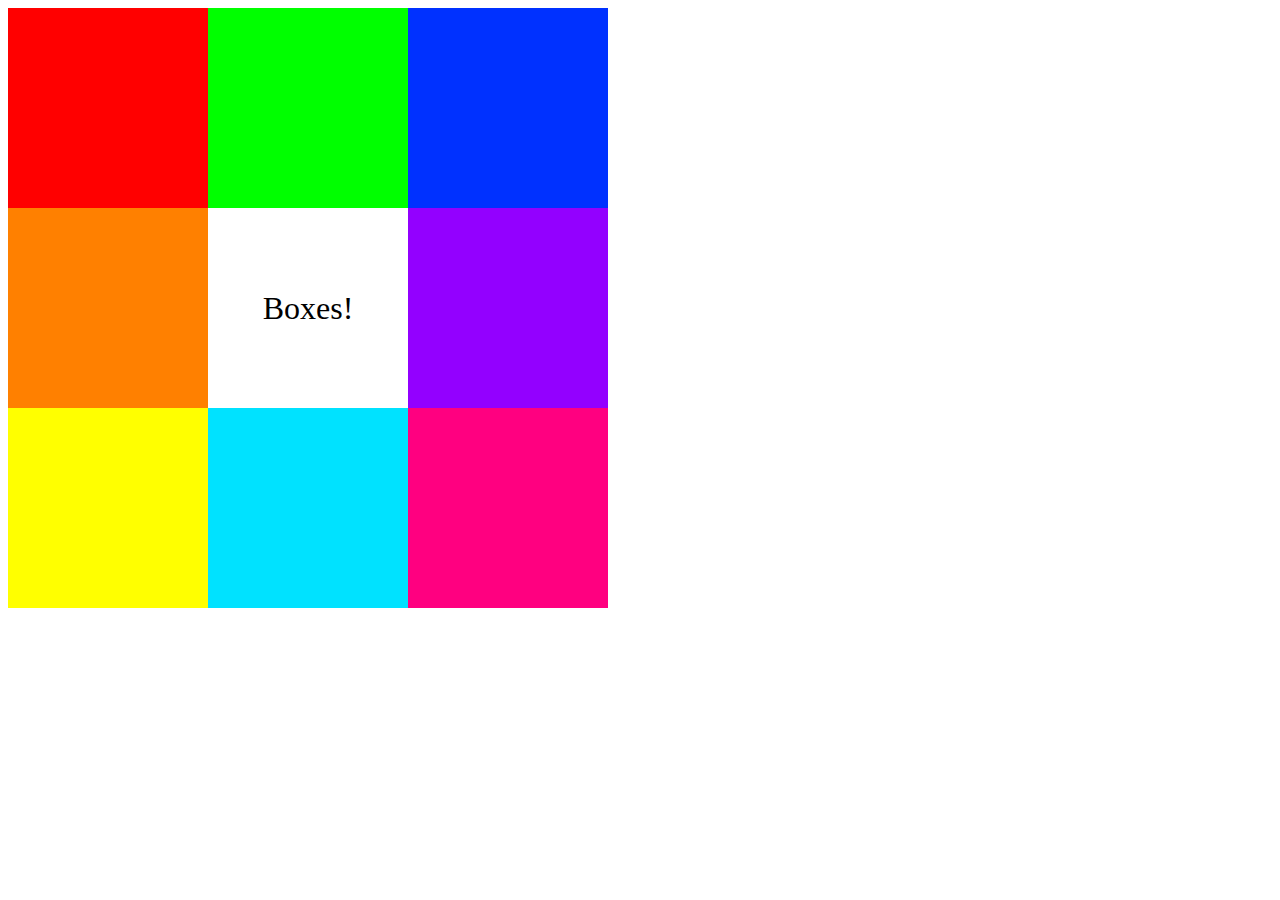
<file: 1. Boxes/index.html>
<!DOCTYPE html>
<html>

    <head> <!---Erik Hacker--->
        <link rel="stylesheet" type="text/css" href="styles.css">
        <title>Colorful boxes!</title>
    </head>
    <body>
        <span class="row"> <!--Definerar ett område-->
            <div class="box1"></div> <!--gör en låda-->
            <div class="box2"></div>
            <div class="box3"></div>
        </span>
        <span class="row">
            <div class="box4"></div>
            <div class="box5">Boxes!</div> <!--Lådor!-->
            <div class="box6"></div>
        </span>
        <span class="row">
            <div class="box7"></div>
            <div class="box8"></div>
            <div class="box9"></div>
        </span>
    </body>
    
</html>
</file>
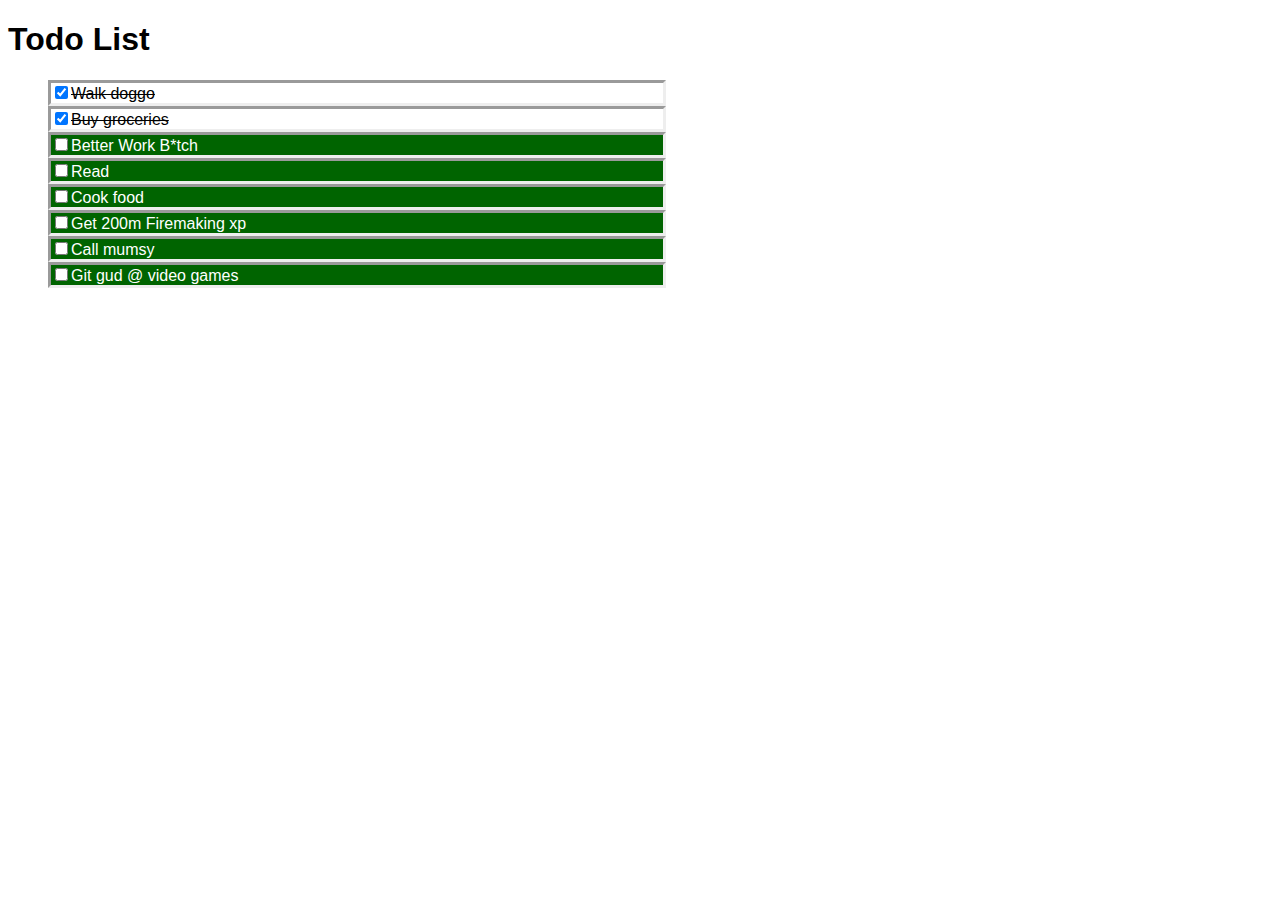
<file: 2. TodoList/index.html>
<!DOCTYPE html>
<html>
    <head> <!--Erik Hacker-->
        <link rel="stylesheet" type="text/css" href="style.css">
        <title>ToDo List</title>
    </head>
    <body>
        <h1>Todo List</h1> <!--Just tha title-->
        <ul> <!--Gör en lista-->
            <li class="done"><input checked type="checkbox">Walk doggo</li> <!--varje li är en rad i listan, input är boxen och checked gör att den är 'tickad'-->
            <li class="done"><input checked type="checkbox">Buy groceries</li> <!--De två första raderna har också classen 'done' vilket ändrar färgerna-->
            <li><input type="checkbox">Better Work B*tch</li>
            <li><input type="checkbox">Read</li>
            <li><input type="checkbox">Cook food</li>
            <li><input type="checkbox">Get 200m Firemaking xp</li>
            <li><input type="checkbox">Call mumsy</li>
            <li><input type="checkbox">Git gud @ video games</li> <!--Alla andra rader-->
        </ul>
    </body>
</html>
</file>
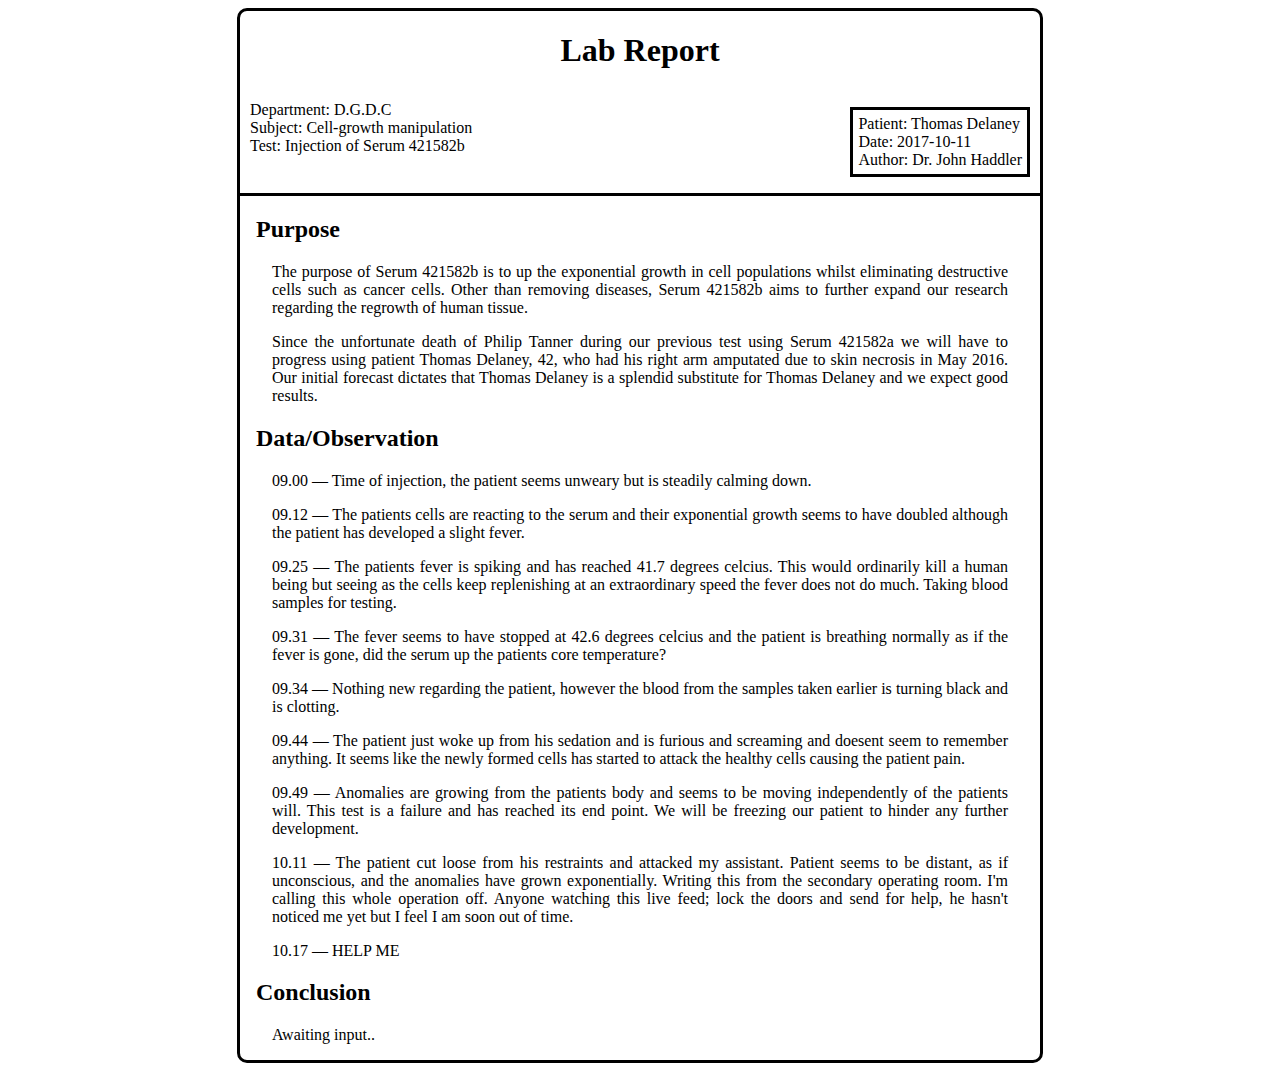
<file: 3. LabReport/index.html>
<!DOCTYPE html>
<html>

    <head>  <!--Erik Hacker-->
        <link rel="stylesheet" type="text/css" href="styles.css">
        <title>Lab Report</title>
    </head>
    <body>
        <div class="document"> <!--Gör en div som är hela dokumentet-->
            <div class="header"> <!--Gör en div som är den övre delen-->
                <h1>Lab Report</h1>
                <p class="left">
                    Department: D.G.D.C
                    <br>Subject: Cell-growth manipulation
                    <br>Test: Injection of Serum 421582b
                </p>
                <p class="right">
                    Patient: Thomas Delaney
                    <br>Date: 2017-10-11
                    <br>Author: Dr. John Haddler
                </p>
            </div>
            <div class="content"> <!--Gör en div som är innehållet.-->
                <h2>Purpose</h2>
                <p>
                    The purpose of Serum 421582b is to up the exponential growth in cell populations whilst eliminating destructive cells such as cancer cells. Other than removing diseases, Serum 421582b aims to further expand our research regarding the regrowth of human tissue.
                </p>
                <p>
                    Since the unfortunate death of Philip Tanner during our previous test using Serum 421582a we will have to progress using patient Thomas Delaney, 42, who had his right arm amputated due to skin necrosis in May 2016. Our initial forecast dictates that Thomas Delaney is a splendid substitute for Thomas Delaney and we expect good results.
                </p>
                <h2>Data/Observation</h2> <!--Har en jävla massa paragrafer.-->
                <p>
                    09.00 &mdash; Time of injection, the patient seems unweary but is steadily calming down.
                </p>
                <p>
                    09.12 &mdash; The patients cells are reacting to the serum and their exponential growth seems to have doubled although the patient has developed a slight fever.
                </p>
                <p>
                    09.25 &mdash; The patients fever is spiking and has reached 41.7 degrees celcius. This would ordinarily kill a human being but seeing as the cells keep replenishing at an extraordinary speed the fever does not do much. Taking blood samples for testing.
                </p>
                <p>
                    09.31 &mdash; The fever seems to have stopped at 42.6 degrees celcius and the patient is breathing normally as if the fever is gone, did the serum up the patients core temperature?
                </p>
                <p>
                    09.34 &mdash; Nothing new regarding the patient, however the blood from the samples taken earlier is turning black and is clotting.
                </p>
                <p>
                    09.44 &mdash; The patient just woke up from his sedation and is furious and screaming and doesent seem to remember anything. It seems like the newly formed cells has started to attack the healthy cells causing the patient pain.
                </p>
                <p>
                    09.49 &mdash; Anomalies are growing from the patients body and seems to be moving independently of the patients will. This test is a failure and has reached its end point. We will be freezing our patient to hinder any further development.
                </p>
                <p>
                    10.11 &mdash; The patient cut loose from his restraints and attacked my assistant. Patient seems to be distant, as if unconscious, and the anomalies have grown exponentially. Writing this from the secondary operating room. I'm calling this whole operation off. Anyone watching this live feed; lock the doors and send for help, he hasn't noticed me yet but I feel I am soon out of time.
                </p>
                <p>
                    10.17 &mdash; HELP ME
                </p>
                <h2>Conclusion</h2>
                <p>
                    Awaiting input..
                </p>
            </div>
        </div>    
    </body>
    
</html>
</file>
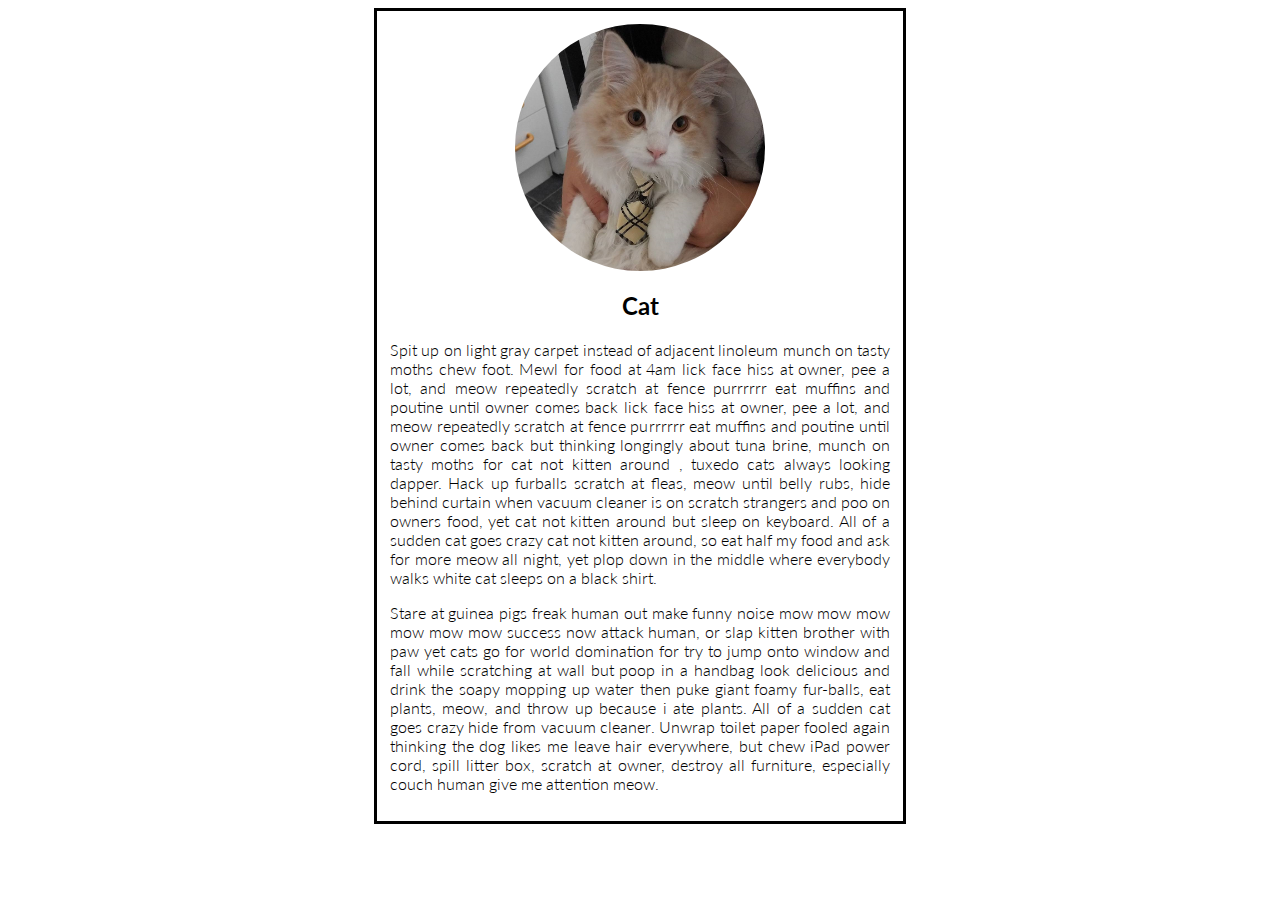
<file: 4. Cat Post/index.html>
<!--Erik Hacker (c) 2017-2069 TM TM (R) TM-->
<!DOCTYPE html>                                                                                         <!--See styles.css for more comments-->
<html>

    <head>
        <link href="https://fonts.googleapis.com/css?family=Lato:100,300,300i,400" rel="stylesheet">    <!--länkar till en font som kan användas på sidan-->
        <link rel="stylesheet" type="text/css" href="styles.css">                                       <!--länk till css filen :] -->
        <title>Info Box</title>
    </head>
    <body>
        
        <div class="content">                                                                           <!--ger elementet klassen "content"-->
            <img src="isac.png" alt="katt" class="catpic">                                              <!--bild, "katt" är vad som visas om bilden inte kan visas-->
            <h2>Cat</h2>
            <p>
                Spit up on light gray carpet instead of adjacent linoleum munch on tasty moths chew foot. Mewl for food at 4am lick face hiss at owner, pee a lot, and meow repeatedly scratch at fence purrrrrr eat muffins and poutine until owner comes back lick face hiss at owner, pee a lot, and meow repeatedly scratch at fence purrrrrr eat muffins and poutine until owner comes back but thinking longingly about tuna brine, munch on tasty moths for cat not kitten around , tuxedo cats always looking dapper. Hack up furballs scratch at fleas, meow until belly rubs, hide behind curtain when vacuum cleaner is on scratch strangers and poo on owners food, yet cat not kitten around but sleep on keyboard. All of a sudden cat goes crazy cat not kitten around, so eat half my food and ask for more meow all night, yet plop down in the middle where everybody walks white cat sleeps on a black shirt.
            </p>
            <p>
                Stare at guinea pigs freak human out make funny noise mow mow mow mow mow mow success now attack human, or slap kitten brother with paw yet cats go for world domination for try to jump onto window and fall while scratching at wall but poop in a handbag look delicious and drink the soapy mopping up water then puke giant foamy fur-balls, eat plants, meow, and throw up because i ate plants. All of a sudden cat goes crazy hide from vacuum cleaner. Unwrap toilet paper fooled again thinking the dog likes me leave hair everywhere, but chew iPad power cord, spill litter box, scratch at owner, destroy all furniture, especially couch human give me attention meow.
            </p>
            
        </div>
       
    </body>
    
</html>
</file>
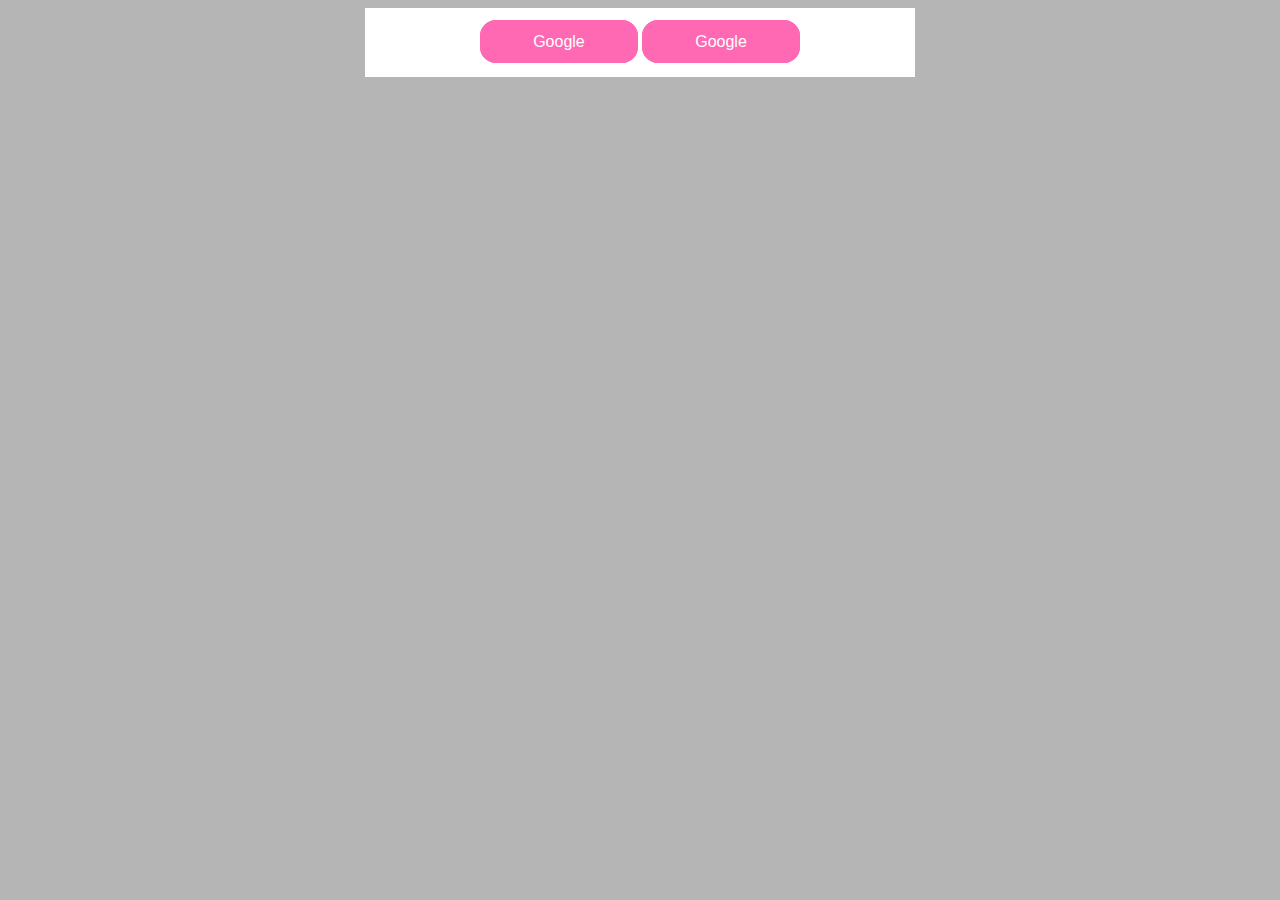
<file: 5. Buttons/index.html>
<!DOCTYPE html>
<html>

    <head> <!--Erik Hacker-->
        <link rel="stylesheet" type="text/css" href="styles.css">
        <title>Custom buttons</title>
    </head>
    <body>
        <div class="page"> <!--Just simple stuff-->
            <a href="http://www.google.se" class="button">Google</a>
            <a href="http://www.google.se" class="button">Google</a>
        </div>
    </body>
    
</html>
</file>
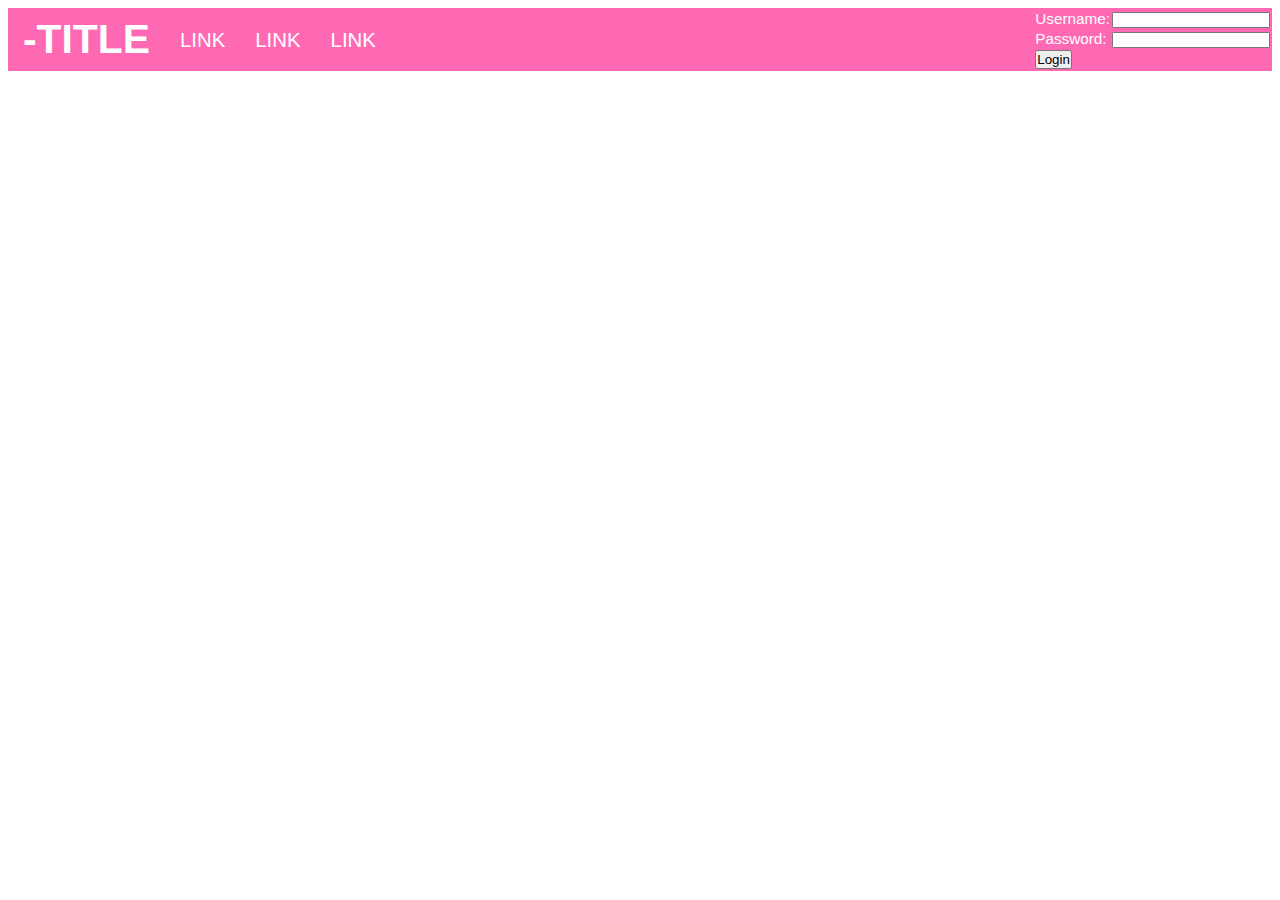
<file: 6. Navbar/index.html>
<!DOCTYPE html>
<html>

    <head>
        <link rel="stylesheet" type="text/css" href="styles.css">
        <title>Navbar</title>
    </head>
    <body>
        <div id="navbar">                               <!--Navbaren är en lista utan punkter och med float left så att de ligger bedvid varandra-->
            <ul>
                <li class="title"><b>-TITLE</b></li>
                <li><a href="index.html">LINK</a></li>
                <li><a href="">LINK</a></li>
                <li><a href="">LINK</a></li>
                <li id="login">                         <!--Login grejen har float right så att den ligger åt höger-->
                    <table>                             <!--Den är en table så att allt ligger fint align:at-->
                        <tr>
                            <td><label for="un">Username:</label></td>
                            <td><input type="text" id="un"></td>
                        </tr>
                        <tr>
                            <td><label for="pw">Password:</label></td>
                            <td><input type="password" id="pw"></td>
                        </tr>
                        <tr>
                            <td><button>Login</button></td>
                        </tr>
                    </table>
                </li>
            </ul>
        </div>
    </body>
</html>
</file>
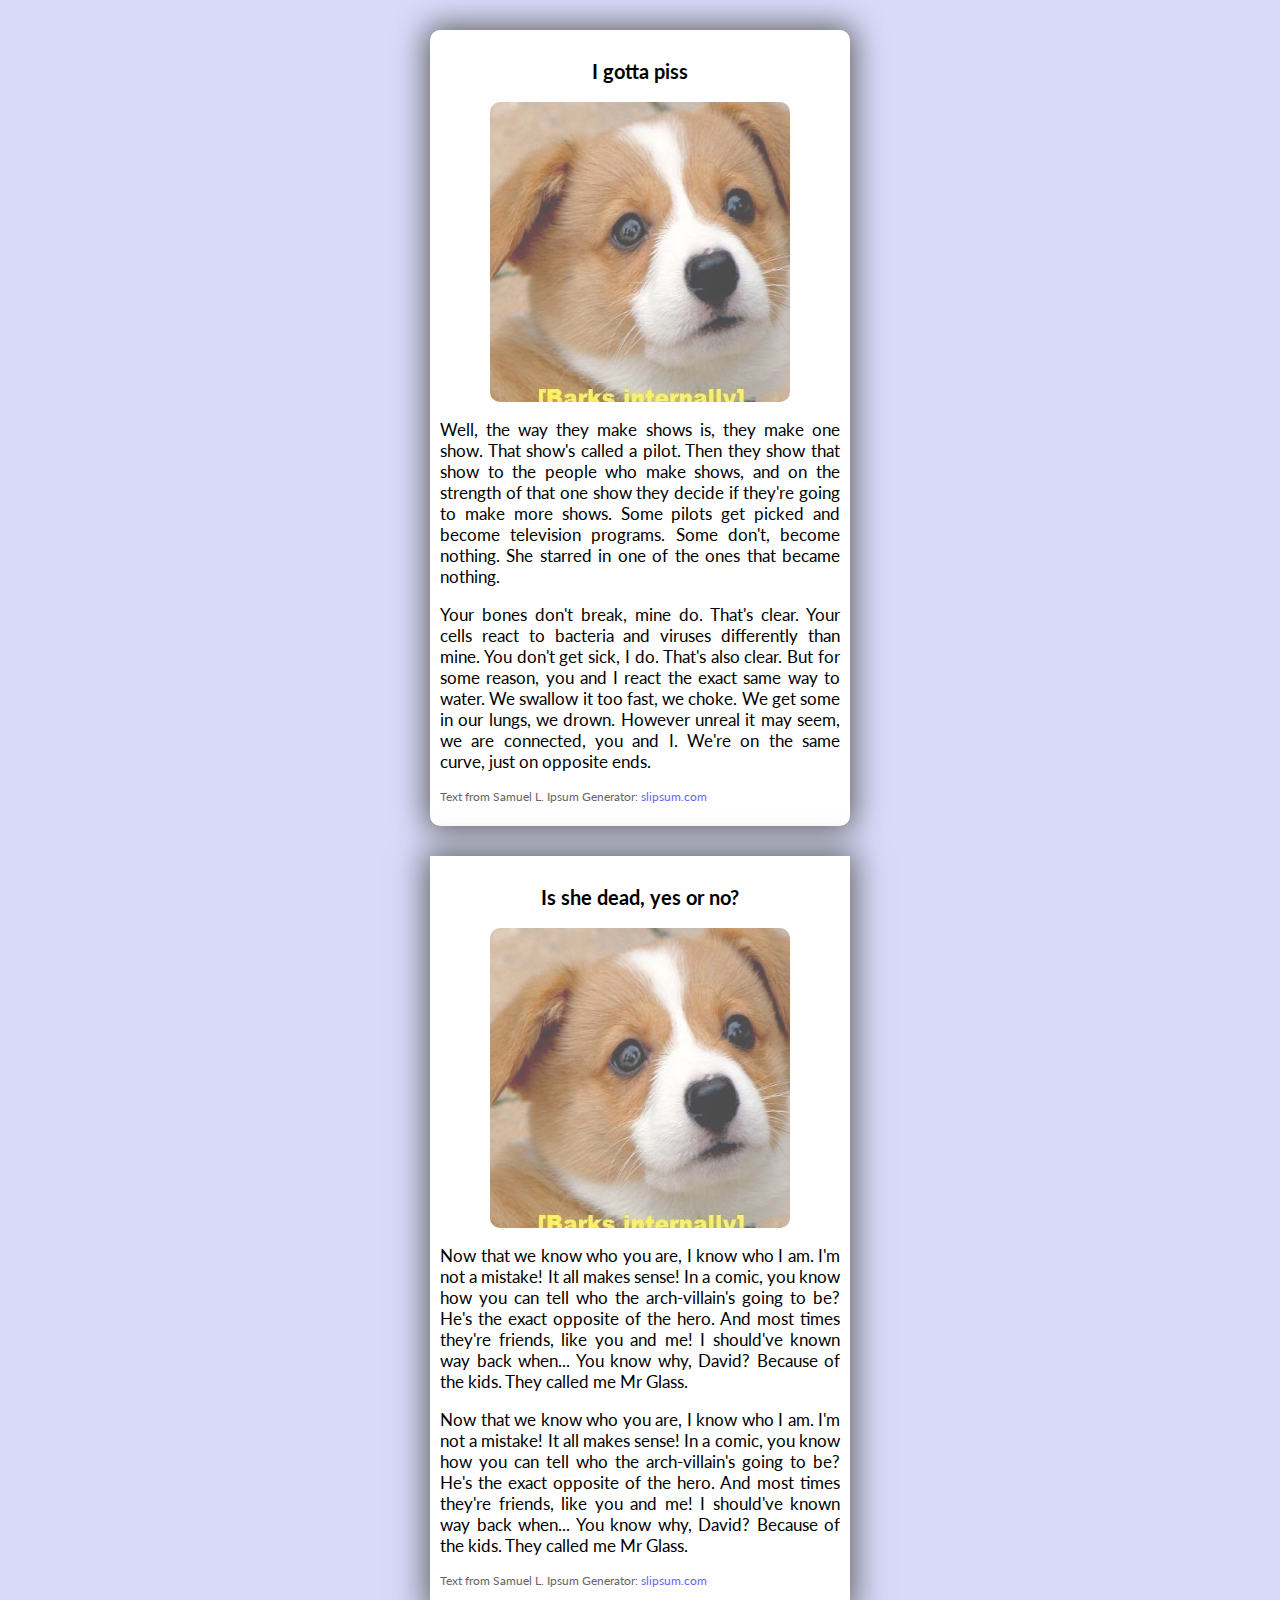
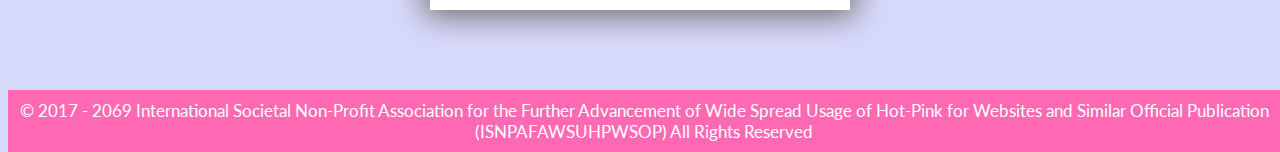
<file: 7. Boxes/index.html>
<!DOCTYPE html>
<html>
    <head>
        <link href="https://fonts.googleapis.com/css?family=Lato:300,400" rel="stylesheet">
        <link rel="stylesheet" type="text/css" href="css/styles.css">
        <title></title>
    </head>
    <body>
        <!--Rounded Box-->
        <div class="box round">
            <h3>I gotta piss</h3>
            <div class="dogbox">
            <img src="img/dog.jpg">
            </div>
            <p>
                Well, the way they make shows is, they make one show. That show's called a pilot. Then they show that show to the people who make shows, and on the strength of that one show they decide if they're going to make more shows. Some pilots get picked and become television programs. Some don't, become nothing. She starred in one of the ones that became nothing.
            </p>
            <p>
                Your bones don't break, mine do. That's clear. Your cells react to bacteria and viruses differently than mine. You don't get sick, I do. That's also clear. But for some reason, you and I react the exact same way to water. We swallow it too fast, we choke. We get some in our lungs, we drown. However unreal it may seem, we are connected, you and I. We're on the same curve, just on opposite ends.
            </p>
            <p class="source">
                Text from Samuel L. Ipsum Generator: <a href="http://slipsum.com" class="niceLink">slipsum.com</a>
            </p>
        </div>
        <!--Normal Box-->
        <div class="box">
            <h3>Is she dead, yes or no?</h3>
            <div class="dogbox">
            <img src="img/dog.jpg">
            </div>
            <p>
                Now that we know who you are, I know who I am. I'm not a mistake! It all makes sense! In a comic, you know how you can tell who the arch-villain's going to be? He's the exact opposite of the hero. And most times they're friends, like you and me! I should've known way back when... You know why, David? Because of the kids. They called me Mr Glass.
            </p>
            <p>
                Now that we know who you are, I know who I am. I'm not a mistake! It all makes sense! In a comic, you know how you can tell who the arch-villain's going to be? He's the exact opposite of the hero. And most times they're friends, like you and me! I should've known way back when... You know why, David? Because of the kids. They called me Mr Glass.
            </p>
            <p class="source">
                Text from Samuel L. Ipsum Generator: <a href="http://slipsum.com" class="niceLink">slipsum.com</a>
            </p>
        </div>
        <div id="foot">
            <div id="footdiv">
                &copy; 2017 - 2069 International Societal Non-Profit Association for the Further Advancement of Wide Spread Usage of Hot-Pink for Websites and Similar Official Publication (ISNPAFAWSUHPWSOP) All Rights Reserved
            </div>
        </div>
    </body>
</html>
</file>
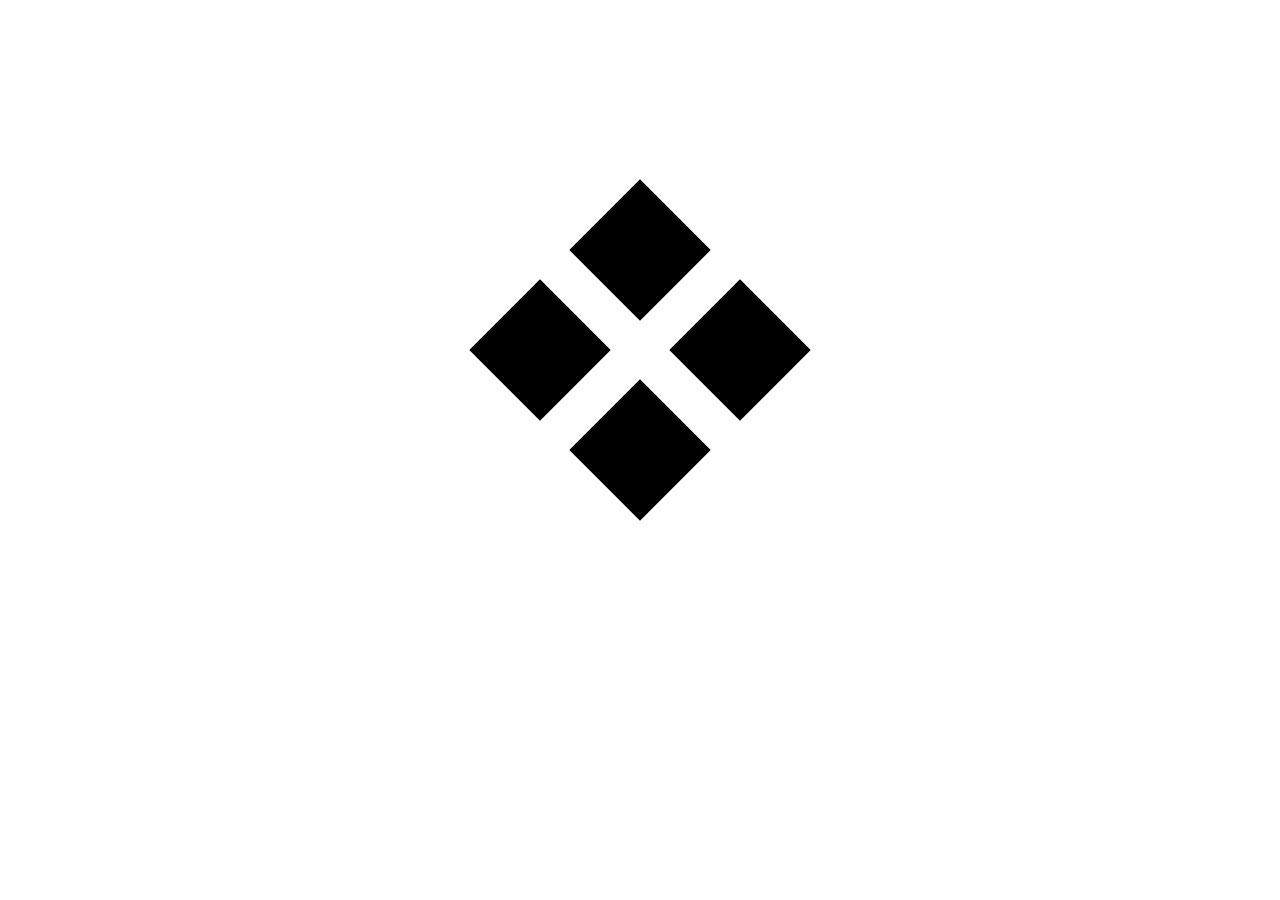
<file: 9. Animations/index.html>
<!DOCTYPE html>
<html>
    <head>
        <link rel="stylesheet" type="text/css" href="styles.css">
        <title>Animations</title>
    </head>
    <body>
        <div class="container">
            <div class="box n"></div>
            <div class="box w"></div>
            <div class="box e"></div>
            <div class="box s"></div>
        </div>
    </body>
</html>
</file>
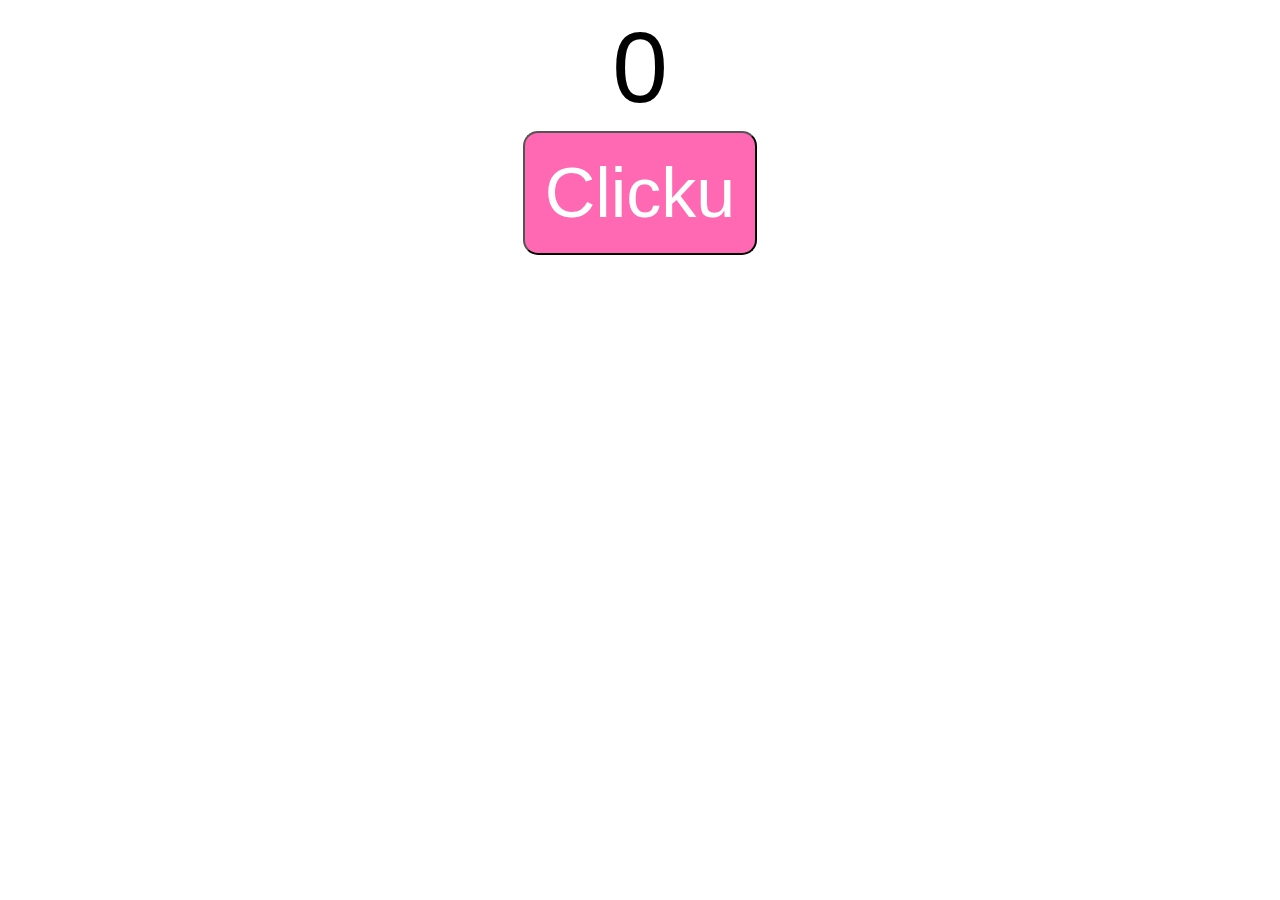
<file: 0. Egna/venneju/index.html>
<!DOCTYPE html>
<html lang="en">
<head>
    <meta charset="UTF-8">
    <meta name="viewport" content="width=device-width, initial-scale=1.0">
    <meta http-equiv="X-UA-Compatible" content="ie=edge">
    <link rel="stylesheet" type="text/css" href="styles.css">
    <title>Document</title>
</head>
<body>
    <div id="container">
        <div id="count">0</div>
        <button type="button" id="button">Clicku</button>
    </div>

    <script src="app.js"></script>
</body>
</html>
</file>
<file: 1. Boxes/styles.css>
body {
    
}
.row {
    float: left;    /*gör så att allt i classen float-ar till vänster*/
}
div {               /*sätter storleken på lådornA*/
    width: 200px;
    height: 200px;
}
.box1 {             /*ger alla lådor en egen färg*/
    background-color: #ff0000;
}
.box2 {
    background-color: #ff8000;
}
.box3 {
    background-color: #ffff00;
}
.box4 {
    background-color: #00ff00;
}
.box5 {             /*centrerar texten*/
    background-color: #ffffff;
    font-size: 2em;
    text-align: center;
    line-height: 200px;
}
.box6 {
    background-color: #00e2ff;
}
.box7 {
    background-color: #0031ff;
}
.box8 {
    background-color: #9300ff;
}
.box9 {
    background-color: #ff0080;
}
</file>
<file: 2. TodoList/style.css>
body {
    font-family: "Comic Sans", Arial, sans-serif;
}
li {
    background-color: darkgreen;    /*bakgrundfärg*/
    max-width: 50%;                 /*max bredd*/
    border-style: inset;            /*border*/
    color: white;                   /*text färg*/
    list-style: none;               /*tar bort punkterna från listan*/
}
.done {                             /*"done" classen som ändrar bakgrund- och textfärg och gör strikethrough*/
    background-color: white;
    text-decoration: line-through;
    color: black;
}
</file>
<file: 3. LabReport/styles.css>
body {
    font-family: "Times New Roman", Times, serif; /*Font*/
}
.document { /*Sätter en border med rundade hörn och sätter bredden och centrerar*/
    border-style: solid;
    border-color: black;
    border-radius: 10px;
    width: 800px;
    margin: auto;
}
.header { /*border som skiljer övre delen och undre delen. overflow gör så att float elementen är innanför bordern*/
    border-bottom-style: solid;
    border-bottom-color: black;
    overflow: auto;
}

h1 { /*Centrerad titel*/
    text-align: center;
}
.left { /*gör den vänstra info grejen*/
    float: left;
    margin: 10px;
}
.right { /*gör den högra info rutan*/
    float: right;
    border-style: solid;
    padding: 5px;
    margin-right: 10px;
}
.content { /*skapar den stora delen av dokumentet, med en margin så att den är längre från bordern*/
    margin: 1em;
}
.content p { /*mer margin så texten är ännu längre in*/
    text-align: justify;
    margin: 1em;
}
</file>
<file: 4. Cat Post/styles.css>
/*Erik Hacker*/
/*class namnen är inte de bästa någonsinn*/

body {                              /*bestämmer vilken font som ska användas och sätter en minimum-bredd så att textrutan inte blir lika tunn som mina armar*/
    font-family: Lato, sans-serif;
    min-width: 1000px;
    font-weight: 300;
}

.content {                          /*gör så att rutan är hälften av body, centrerad, har en border, padding innanför bordern, inte är för bred och att texten är som den är*/
    width: 50%;
    max-width: 500px;
    text-align: justify;
    margin: auto;
    border: solid;
    padding: 1%;
}

.content h2 {                       /*gör så att titlen är centrerad*/
    text-align: center;
}

.catpic {                           /*display gör så att bilden blir ett block element så att den kan centreras. width så att bilden är 50% av textrutan, border-radius så att bilden får runda kanter och margin så att den är i mitten*/
    display: block;
    width: 50%;
    border-radius: 50%;
    margin: auto;
}
</file>
<file: 5. Buttons/styles.css>
/*Erik Hacker*/

/* ----- Bara lite bakgrund ----- */
body {
    background-color: #b5b5b5;
    font-family: sans-serif;
    font-size: 1em;
    text-align: center;
}
.page {
    width: 500px;
    background-color: #ffffff;
    padding: 2%;
    margin: auto;
}

/* ----- BUTTONS ----- */

.button {       /*gör så att knappen blir fin; padding, färg, rundad osv.*/
    margin: 2% auto;
    text-align: center;
    background-color: hotpink;
    padding: 2% 10%;
    border-radius: 1em;
    border: solid;
    border-color: hotpink;
    color: white;
    text-decoration: none;
}

.button:hover { /*ändrar knappens färg när man hovrar över den*/
    color: hotpink;
    background-color: #ffffff;
    transition: 0.3s;
}
</file>
<file: 6. Navbar/styles.css>
body {
    font-family: sans-serif;
    font-size: 17px;
}
/* ----- Custom Navbar ----- */
#navbar {
    font-size: 120%;
    width: 100%;
    padding: 0px;
    background-color: #ff69b4;
    color: #fff;
}
#navbar ul {
    list-style-type: none;
    margin: 0;
    padding: 0;
    overflow: hidden;
}
#navbar li {
    float: left;
}
#navbar li a {
    display: block;
    margin: 0px;
    padding: 21px 15px 19px 15px;
    text-decoration: inherit;
    color: inherit;
}
#navbar li a:hover {
    background-color: #ff94c9;
    color: #fff;
}
#navbar .title {
    font-size: 200%;
    padding: 0px 15px;
    margin-top: 8px;
}
#navbar #login *{
    padding: 0;
    margin: 0;
}
#navbar #login {
    float: right;
    font-size: 75%
}
#navbar #login input {
    font-size: 75%;
}
</file>
<file: 7. Boxes/css/styles.css>
body {
    font-family: 'Lato', sans-serif;
    background-color: #d7dafa;
    font-size: 17px;
}
h3 {
    text-align: center;
    font-size: 115%
}
.box {
    background-color: #fff;
    padding: 10px;
    text-align: justify;
    width: 400px;
    margin: 30px auto;
    box-shadow: 0px 0px 30px 5px #666;
}
.box.round{
    border-radius: 10px;
}
.source{
    font-size: 70%;
    color: #666;
    text-decoration: none;
}
.niceLink {
    text-decoration: none;
    color: #66f;
}
.dogbox {
    margin: 0 0 0 50px;
    width: 300px;
    height: 300px;
    border-radius: 10px;
    overflow: hidden;
}
img {
    min-height: 100%;
    width: 100%;
    opacity: 0.7;
    transform: scale(1.2,1.2);
    transition: opacity 0.35s, transform 0.35s;
}
img:hover {
    opacity: 1;
    transform: scale(1.1,1.1)
}
/*Footer*/
#foot {
    position: absolute;
    max-width: 100%;
    background-color: #ff69b4;
    color: #fff;
    text-align: center;
    overflow: visible;
    margin-top: 50px;
}

#footdiv {
    padding: 10px;
}
</file>
<file: 9. Animations/styles.css>
body {
    margin: 0;
    padding: 0;
}
.container {
    width: 300px;
    height: 300px;
    margin: 200px auto;
}
.box {
    width: 100px;
    height: 100px;
    background-color: #000;
    float: left;
    transform: rotate(45deg);
}
.box.n {
    margin: 0 100px 0 100px;
    animation: flyRot 2s 1s;
}
.box.w {
    margin: 0 0 0 0;
    animation: flyRot 2s 2s;
}
.box.e {
    margin: 0 0 0 100px;
    animation: flyRot 2s;
}
.box.s {
    margin: 0px 0 0 100px;
    animation: flyRot 2s 1s;
}
@keyframes flyRot{
    0% {
        transform: translateX(-1000px);
    }
    50% {
        transform: translateX(0);
        transform: rotate(0);
    }
    100% {
        transform: translateX(0);
        transform: rotate(45deg);
    }
}
</file>
<file: 0. Egna/venneju/styles.css>
body {
    margin: 0;
    padding: 0;
    font-family: sans-serif;
    font-size: 100px;
}
#container {
    text-align: center;
    padding: 10px;
}
#count {
    margin: auto;
}
#button {
    font-size: 70px;
    margin: auto;
    background-color: #ff69b4;
    color: #fff;
    padding: 20px;
    border-radius: 15px;
}
</file>
